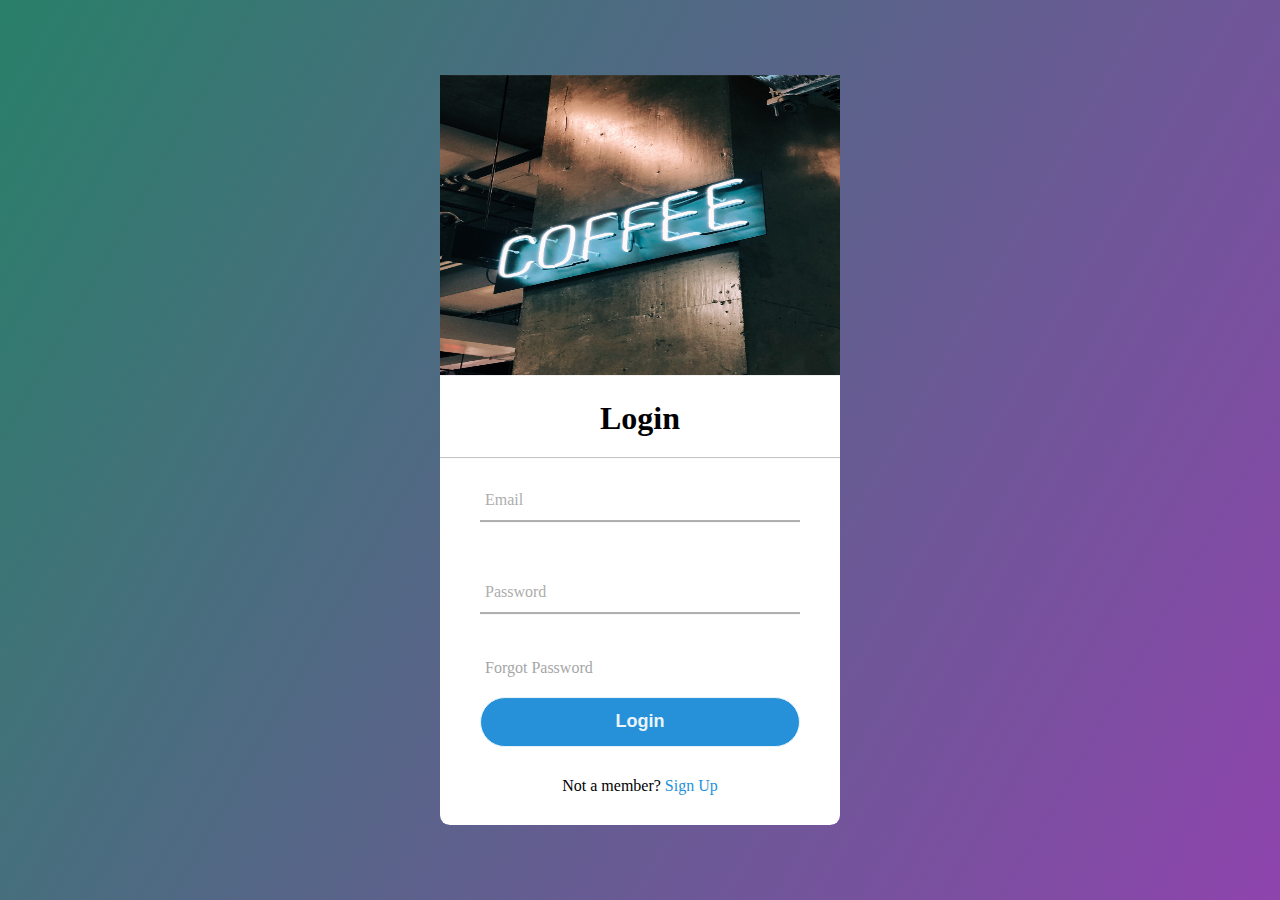
<file: signin.html>
<!DOCTYPE html>
<html lang="en">
<head>
    <meta charset="UTF-8">
    <meta http-equiv="X-UA-Compatible" content="IE=edge">
    <meta name="viewport" content="width=device-width, initial-scale=1.0">
    <link rel = "stylesheet" href = "styles.css">
    <title>Login Form</title>
</head>
<body>
    <div class = "center">
        <img class= "image" src="pics/jon-tyson-pEGyLHAPfVw-unsplash.jpg" alt="Logo" width="400" height="300">
        <h1>Login</h1>
        <form method="post">
            <div class="txt_field">
                <input type = "text" required>
                <label>Email</label>

            </div>
            <div class="txt_field">
                <input type = "text" required>
                <span></span>
                <label>Password</label>

            </div>
            <div class = "password">Forgot Password</div>
            <input type = "submit" value="Login">
            <div class="signup">
                Not a member? <a href = "signup.html"> 
                    Sign Up
                </a>
            </div>
        </form>
    </div>
</body>
</html>
</file>
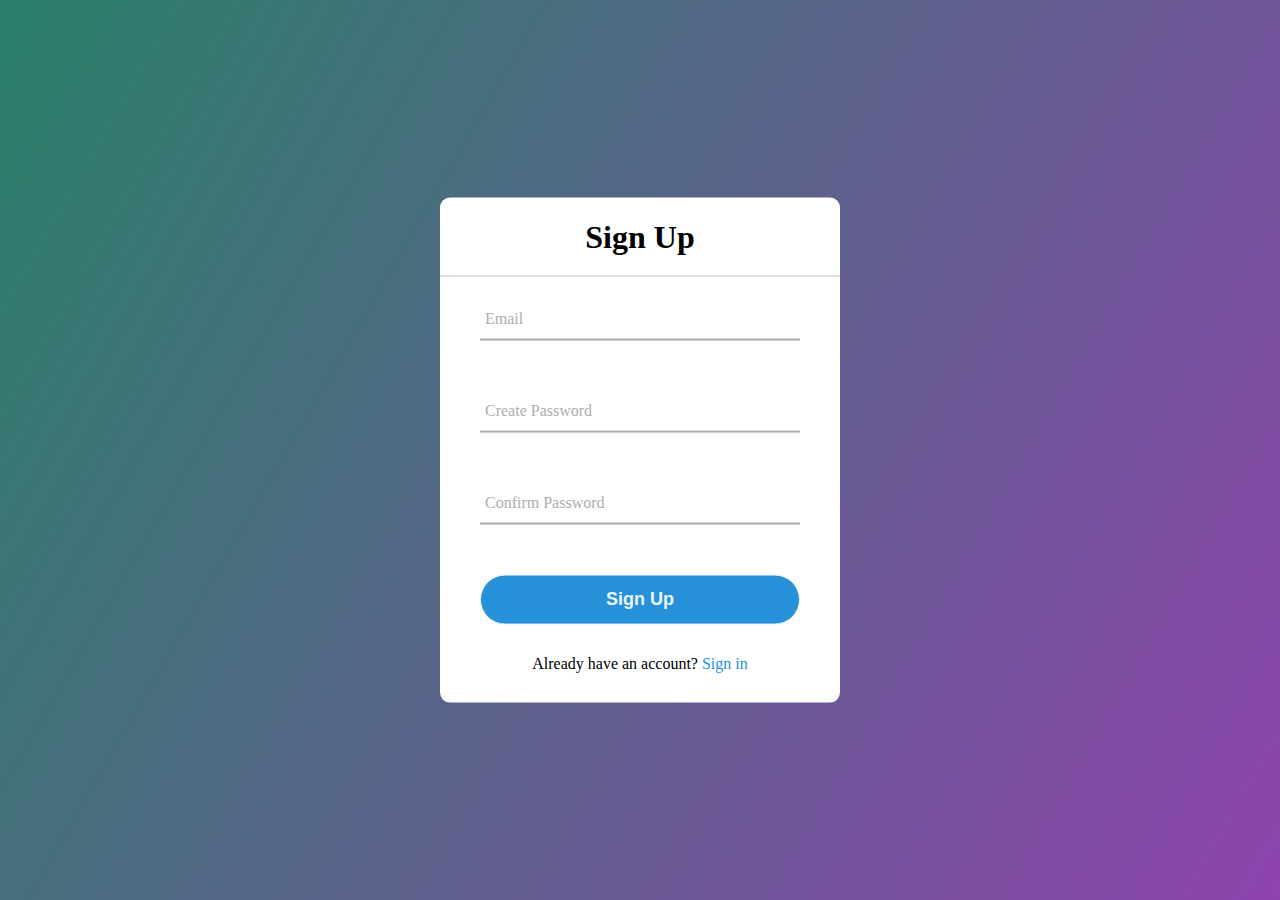
<file: signup.html>
<!DOCTYPE html>
<html lang="en">
<head>
    <meta charset="UTF-8">
    <meta http-equiv="X-UA-Compatible" content="IE=edge">
    <meta name="viewport" content="width=device-width, initial-scale=1.0">
    <link rel = "stylesheet" href = "styles.css">
    <title>Login Form</title>
</head>
<body>
    <div class = "center">
        <h1>Sign Up</h1>
        <form method="post">
            <div class="txt_field">
                <input type = "text" required>
                <label>Email</label>

            </div>
            <div class="txt_field">
                <input type = "text" required>
                <label>Create Password</label>

            </div>
            <div class="txt_field">
                <input type = "text" required>
                <label>Confirm Password</label>

            </div>
            <input type = "submit" value="Sign Up">
            <div class="signup">
                Already have an account? <a href = "signin.html"> 
                    Sign in
                </a>
            </div>
        </form>
    </div>
</body>
</html>
</file>
<file: styles.css>
body {
    margin: 0;
    padding: 0;
    font-weight: montserrat;
    background: linear-gradient(120deg, #298069, #8e44ad);
    height: 100vh;
    overflow: hidden;
}

.center{
    position: absolute;
    top: 50%;
    left: 50%;
    transform: translate(-50%, -50%);
    width: 400px;
    background: white;
    border-radius: 10px;
}
.center h1 {
    text-align: center;
    padding: 0 0 20px 0;
    border-bottom: 1px solid silver;
}
.center form{
    padding: 0 40px;
    box-sizing: border-box;

}
form .txt_field{
    position: relative;
    border-bottom: 2px solid #adadad;
    margin-bottom: 50px;
}

.txt_field input{
    width: 100%;
    padding: 0 5px;
    height: 40px;
    font-size: 16px;
    border: none;
    background: none;
    outline: none;
}

.txt_field label{
    position: absolute;
    top: 50%;
    left: 5px;
    color: #adadad;
    transform: translateY(-50%);
    font-size: 16px;
    pointer-events: none;
    transition: .5s;
}

.txt_field span::before {
 content: '';
 position: absolute;
 top: 40px;
 left: 40px;
 width: 100%;
 height: 2px;
 
 transition: .5s;
}
.txt_field input:focus ~ label,
.txt_field input:focus ~ label{
    top: -5px;
    color: #2691d9;

}
.txt_field input:focus ~ span::before,
.txt_field input:focus ~ span::before{
    width: 100%;
}

.password{
    margin: -5px 0 20px 5px;
    color: #a6a6a6;
    cursor: pointer;
}

.password:hover{
    text-decoration: underline;
}

input[type="submit"]{
    width: 100%;
    height: 50px;
    border: 1px solid;
    background: #2691d9;
    border-radius: 25px;
    font-size: 18px;
    color: #e9F4fb;
    font-weight: 700;
    cursor: pointer;
    outline: none;
}

input[type="submit"]:hover{
    border-color: #2691d9;
    transition: .5s;
}

.signup{
    margin: 30px 0;
    text-align: center;
    font-size: 16px;
    color: 666666;
}
.signup a{
    color: #2691d9;
    text-decoration: none;
}

.image {
    align-items: center;
}
</file>
